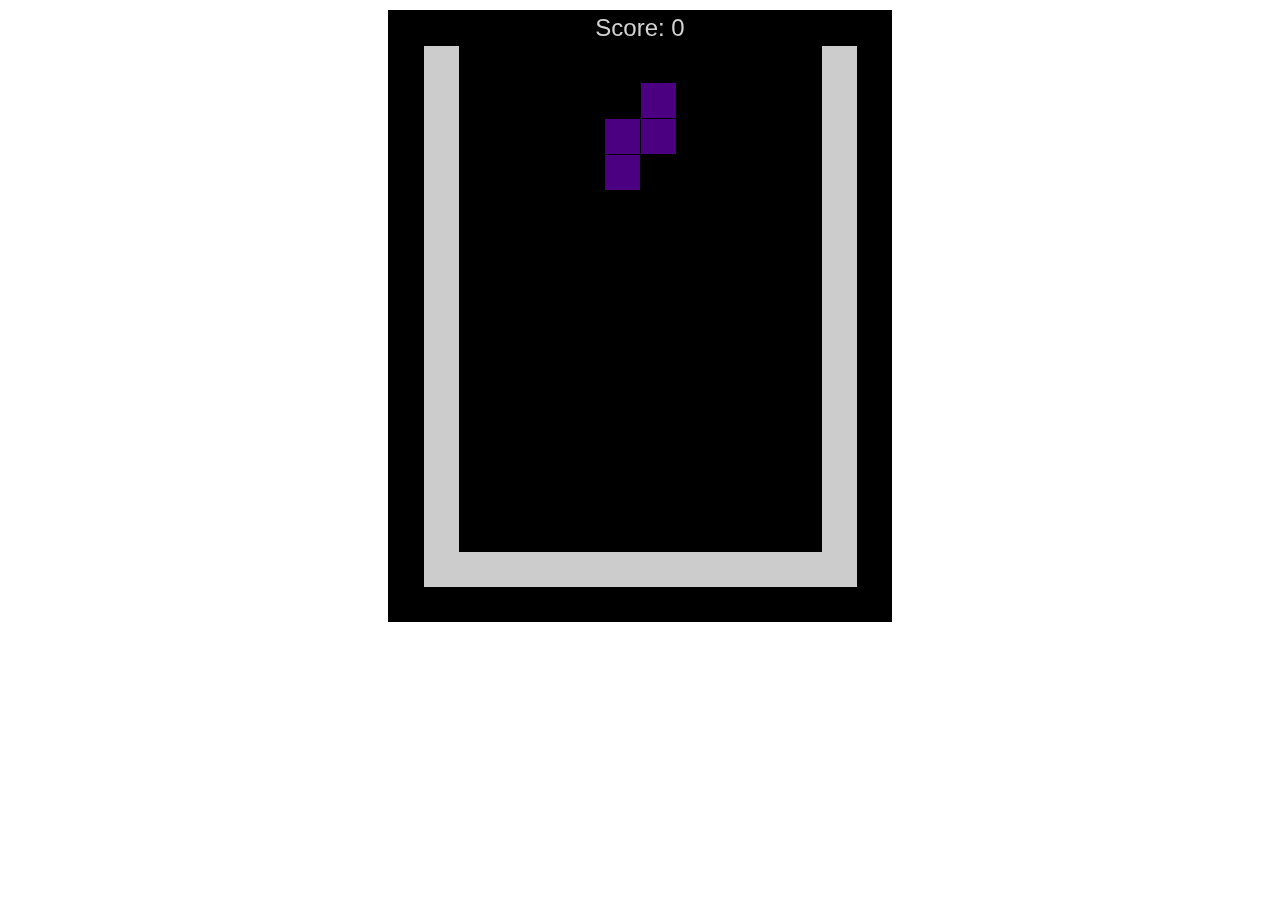
<file: index.html>
<!DOCTYPE html>
<html>
  <head>
    <title>Tetrominoes</title>

    <link rel="stylesheet" type="text/css" href="stylesheets/game.css" />
    <script type="text/javascript" src="lib/jquery.min.js"></script>
    <script type="text/javascript" src="src/app.js"></script>
    <script type="text/javascript" src="src/game.js"></script>
    <script type="text/javascript" src="src/game_state/start_new_game.js"></script>
    <script type="text/javascript" src="src/game_state/playing.js"></script>
    <script type="text/javascript" src="src/game_state/count_lines.js"></script>
    <script type="text/javascript" src="src/game_state/game_over.js"></script>
    <script type="text/javascript" src="src/view.js"></script>
    <script type="text/javascript" src="src/view/well.js"></script>
    <script type="text/javascript" src="src/view/hud.js"></script>
    <script type="text/javascript" src="src/view/blocks.js"></script>
    <script type="text/javascript" src="src/view/player.js"></script>
    <script type="text/javascript" src="src/model.js"></script>
    <script type="text/javascript" src="src/model/well.js"></script>
    <script type="text/javascript" src="src/model/shape.js"></script>
    <script type="text/javascript" src="src/model/player.js"></script>
    <script type="text/javascript" src="src/model/player/placement.js"></script>
    <script type="text/javascript" src="src/util.js"></script>
  </head>
  <body>
    <div>
      <canvas id="mainGame" width="504" height="612"></canvas>
    </div>

    <script type="text/javascript">
      app.start();
    </script>
  </body>
</html>
</file>
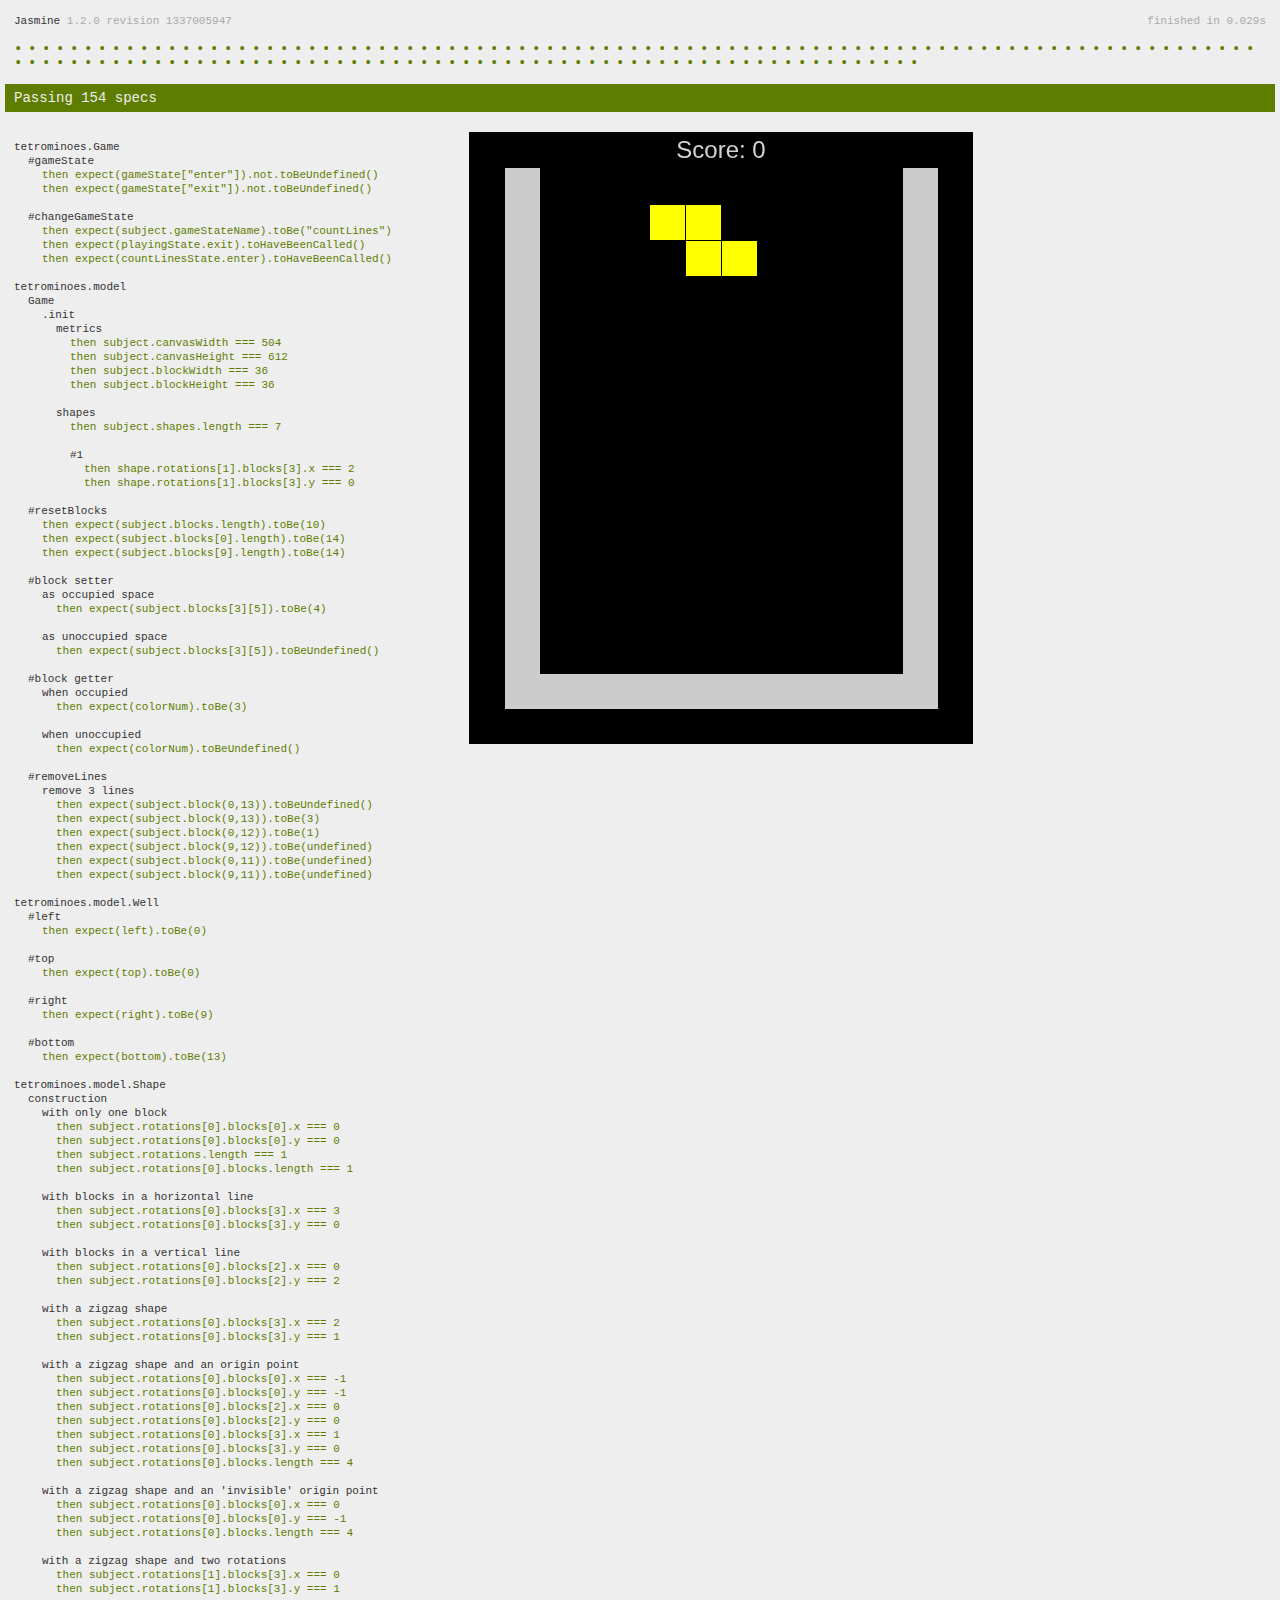
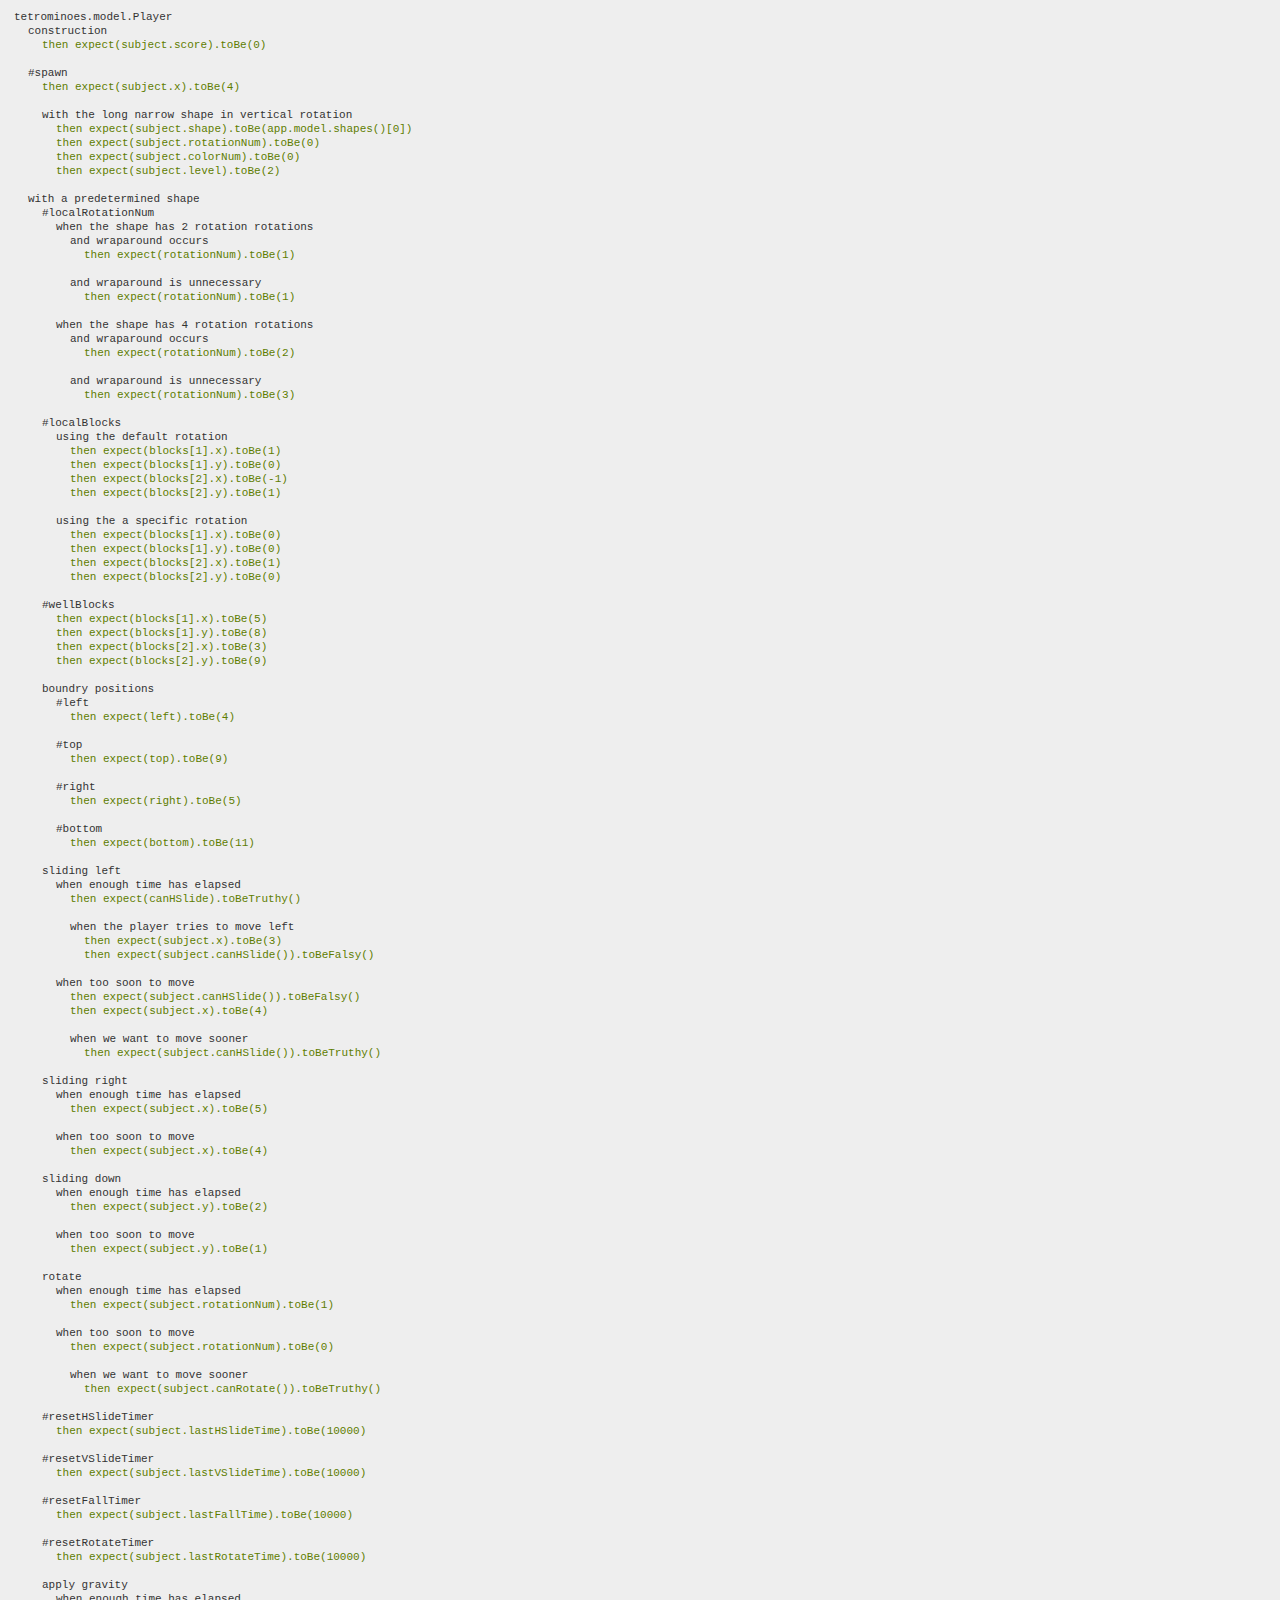
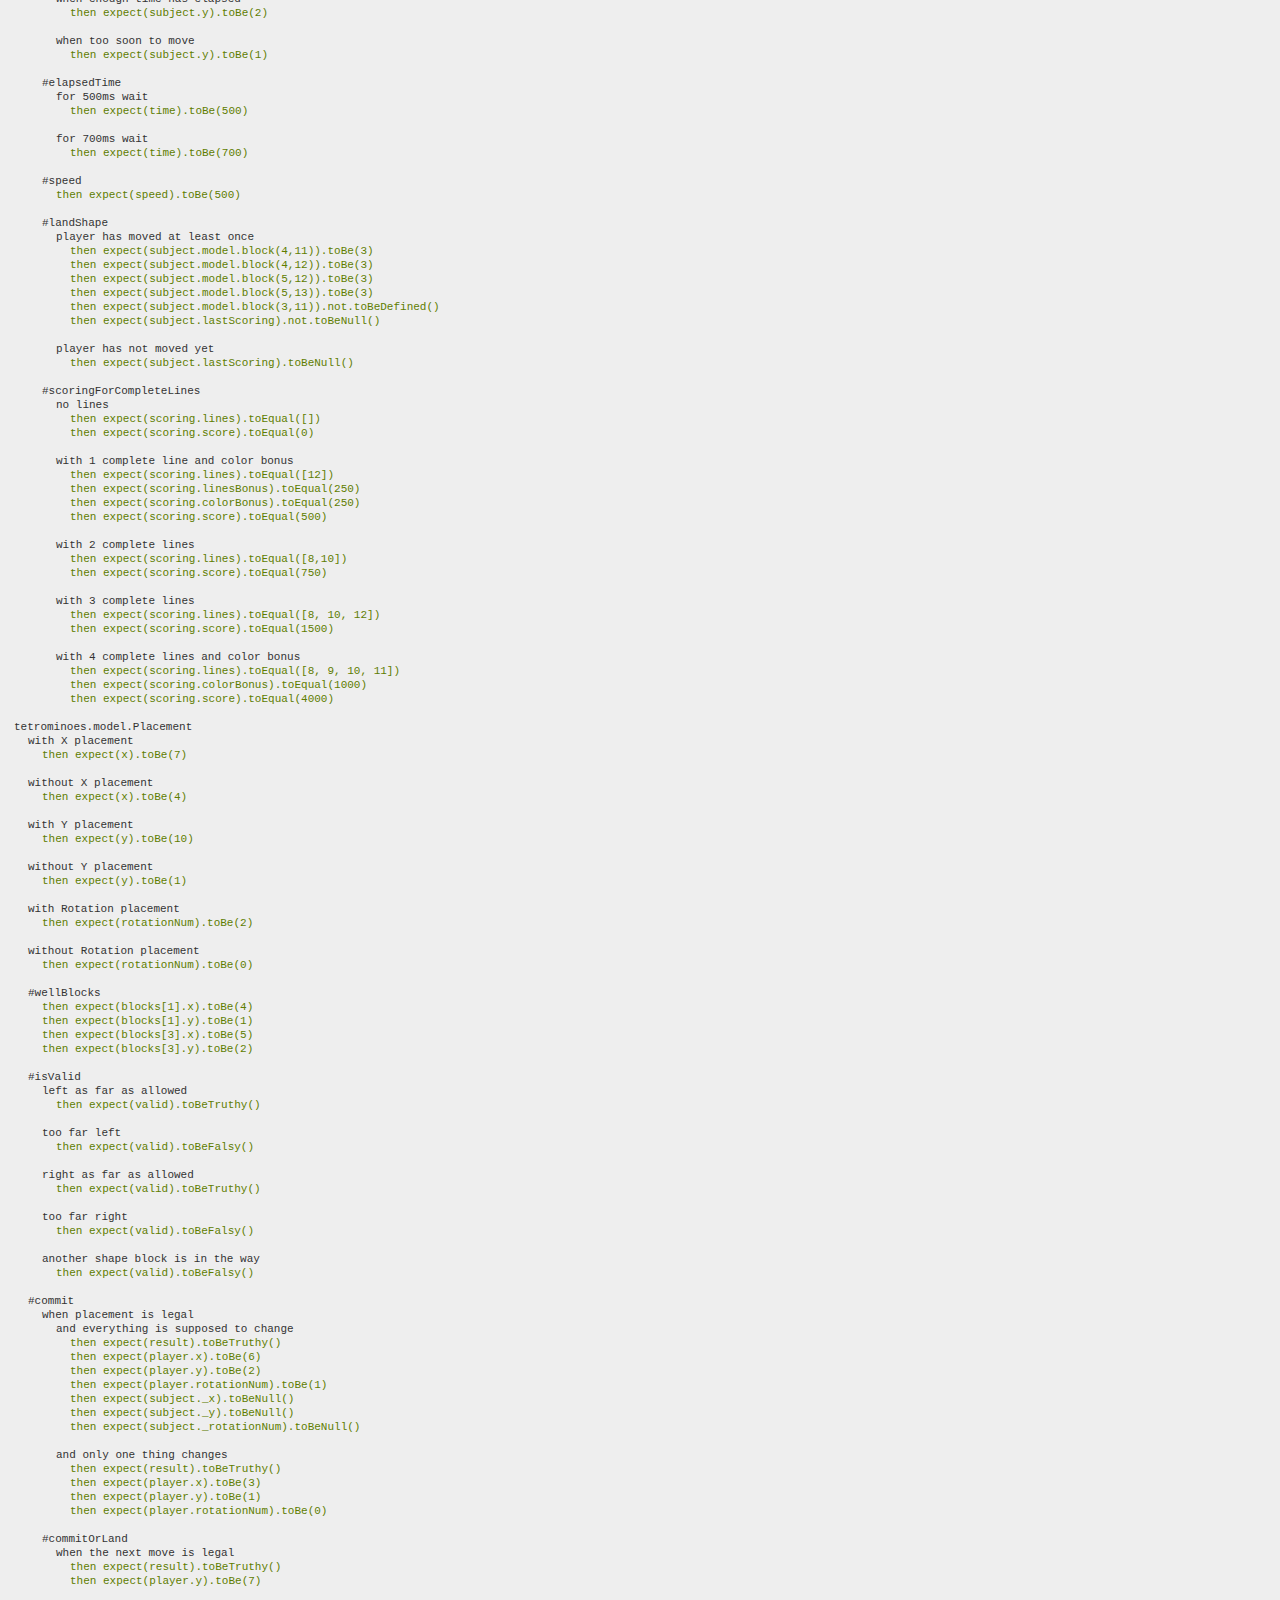
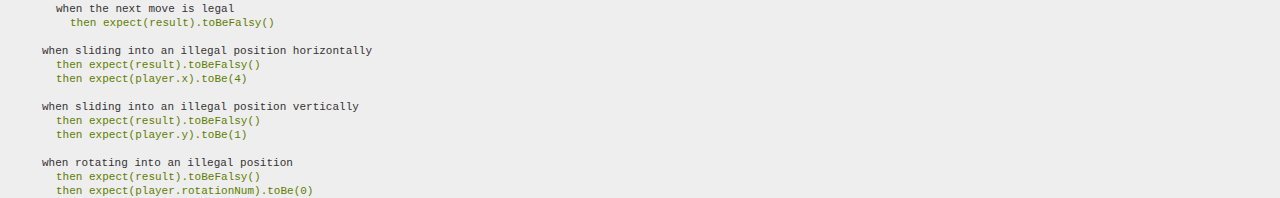
<file: spec_runner.html>
<!DOCTYPE HTML PUBLIC "-//W3C//DTD HTML 4.01 Transitional//EN"
  "http://www.w3.org/TR/html4/loose.dtd">
<html>
<head>
  <title>Jasmine Spec Runner</title>

  <link rel="shortcut icon" type="image/png" href="lib/jasmine-1.2.0/jasmine_favicon.png">
  <link rel="stylesheet" type="text/css" href="lib/jasmine-1.2.0/jasmine.css">
  <script type="text/javascript" src="lib/jasmine-1.2.0/jasmine.js"></script>
  <script type="text/javascript" src="lib/jasmine-1.2.0/jasmine-html.js"></script>
  <script type="text/javascript" src="lib/jasmine-given.js"></script>

  <!-- include source files here... -->
  <script type="text/javascript" src="lib/jquery.min.js"></script>
  <script type="text/javascript" src="src/app.js"></script>
  <script type="text/javascript" src="src/game.js"></script>
  <script type="text/javascript" src="src/game_state/start_new_game.js"></script>
  <script type="text/javascript" src="src/game_state/playing.js"></script>
  <script type="text/javascript" src="src/game_state/count_lines.js"></script>
  <script type="text/javascript" src="src/game_state/game_over.js"></script>
  <script type="text/javascript" src="src/view.js"></script>
  <script type="text/javascript" src="src/view/well.js"></script>
  <script type="text/javascript" src="src/view/hud.js"></script>
  <script type="text/javascript" src="src/view/blocks.js"></script>
  <script type="text/javascript" src="src/view/player.js"></script>
  <script type="text/javascript" src="src/model.js"></script>
  <script type="text/javascript" src="src/model/well.js"></script>
  <script type="text/javascript" src="src/model/shape.js"></script>
  <script type="text/javascript" src="src/model/player.js"></script>
  <script type="text/javascript" src="src/model/player/placement.js"></script>
  <script type="text/javascript" src="src/util.js"></script>

  <!-- include spec files here... -->
  <script type="text/javascript" src="spec/helpers/spec_helper.js"></script>
  <script type="text/javascript" src="spec/game_spec.js"></script>
  <script type="text/javascript" src="spec/game_state/playing_spec.js"></script>
  <script type="text/javascript" src="spec/game_state/count_lines_spec.js"></script>
  <script type="text/javascript" src="spec/model_spec.js"></script>
  <script type="text/javascript" src="spec/model/well_spec.js"></script>
  <script type="text/javascript" src="spec/model/shape_spec.js"></script>
  <script type="text/javascript" src="spec/model/player_spec.js"></script>
  <script type="text/javascript" src="spec/model/player/placement_spec.js"></script>

  <script type="text/javascript">
    (function() {
      var jasmineEnv = jasmine.getEnv();
      jasmineEnv.updateInterval = 1000;

      var htmlReporter = new jasmine.HtmlReporter();

      jasmineEnv.addReporter(htmlReporter);

      jasmineEnv.specFilter = function(spec) {
        return htmlReporter.specFilter(spec);
      };

      var currentWindowOnload = window.onload;

      window.onload = function() {
        if (currentWindowOnload) {
          currentWindowOnload();
        }
        execJasmine();
        $('.jasmine_reporter .results')
          .css('float', 'left')
          .after('<div>' +
                 '<canvas style="margin: 20px;" id="mainGame" width="504" height="612"><\/canvas>' +
                 '<\/div>');

        app.start();
      };

      function execJasmine() {
        jasmineEnv.execute();
      }

    })();
  </script>

</head>

<body>
</body>
</html>
</file>
<file: stylesheets/game.css>
canvas#mainGame {
    display: block;
    margin: auto;
}

body {
  margin: 0px;
  padding: 10px;
}
</file>
<file: lib/jasmine-1.2.0/jasmine.css>
body { background-color: #eeeeee; padding: 0; margin: 5px; overflow-y: scroll; }

#HTMLReporter { font-size: 11px; font-family: Monaco, "Lucida Console", monospace; line-height: 14px; color: #333333; }
#HTMLReporter a { text-decoration: none; }
#HTMLReporter a:hover { text-decoration: underline; }
#HTMLReporter p, #HTMLReporter h1, #HTMLReporter h2, #HTMLReporter h3, #HTMLReporter h4, #HTMLReporter h5, #HTMLReporter h6 { margin: 0; line-height: 14px; }
#HTMLReporter .banner, #HTMLReporter .symbolSummary, #HTMLReporter .summary, #HTMLReporter .resultMessage, #HTMLReporter .specDetail .description, #HTMLReporter .alert .bar, #HTMLReporter .stackTrace { padding-left: 9px; padding-right: 9px; }
#HTMLReporter #jasmine_content { position: fixed; right: 100%; }
#HTMLReporter .version { color: #aaaaaa; }
#HTMLReporter .banner { margin-top: 14px; }
#HTMLReporter .duration { color: #aaaaaa; float: right; }
#HTMLReporter .symbolSummary { overflow: hidden; *zoom: 1; margin: 14px 0; }
#HTMLReporter .symbolSummary li { display: block; float: left; height: 7px; width: 14px; margin-bottom: 7px; font-size: 16px; }
#HTMLReporter .symbolSummary li.passed { font-size: 14px; }
#HTMLReporter .symbolSummary li.passed:before { color: #5e7d00; content: "\02022"; }
#HTMLReporter .symbolSummary li.failed { line-height: 9px; }
#HTMLReporter .symbolSummary li.failed:before { color: #b03911; content: "x"; font-weight: bold; margin-left: -1px; }
#HTMLReporter .symbolSummary li.skipped { font-size: 14px; }
#HTMLReporter .symbolSummary li.skipped:before { color: #bababa; content: "\02022"; }
#HTMLReporter .symbolSummary li.pending { line-height: 11px; }
#HTMLReporter .symbolSummary li.pending:before { color: #aaaaaa; content: "-"; }
#HTMLReporter .bar { line-height: 28px; font-size: 14px; display: block; color: #eee; }
#HTMLReporter .runningAlert { background-color: #666666; }
#HTMLReporter .skippedAlert { background-color: #aaaaaa; }
#HTMLReporter .skippedAlert:first-child { background-color: #333333; }
#HTMLReporter .skippedAlert:hover { text-decoration: none; color: white; text-decoration: underline; }
#HTMLReporter .passingAlert { background-color: #a6b779; }
#HTMLReporter .passingAlert:first-child { background-color: #5e7d00; }
#HTMLReporter .failingAlert { background-color: #cf867e; }
#HTMLReporter .failingAlert:first-child { background-color: #b03911; }
#HTMLReporter .results { margin-top: 14px; }
#HTMLReporter #details { display: none; }
#HTMLReporter .resultsMenu, #HTMLReporter .resultsMenu a { background-color: #fff; color: #333333; }
#HTMLReporter.showDetails .summaryMenuItem { font-weight: normal; text-decoration: inherit; }
#HTMLReporter.showDetails .summaryMenuItem:hover { text-decoration: underline; }
#HTMLReporter.showDetails .detailsMenuItem { font-weight: bold; text-decoration: underline; }
#HTMLReporter.showDetails .summary { display: none; }
#HTMLReporter.showDetails #details { display: block; }
#HTMLReporter .summaryMenuItem { font-weight: bold; text-decoration: underline; }
#HTMLReporter .summary { margin-top: 14px; }
#HTMLReporter .summary .suite .suite, #HTMLReporter .summary .specSummary { margin-left: 14px; }
#HTMLReporter .summary .specSummary.passed a { color: #5e7d00; }
#HTMLReporter .summary .specSummary.failed a { color: #b03911; }
#HTMLReporter .description + .suite { margin-top: 0; }
#HTMLReporter .suite { margin-top: 14px; }
#HTMLReporter .suite a { color: #333333; }
#HTMLReporter #details .specDetail { margin-bottom: 28px; }
#HTMLReporter #details .specDetail .description { display: block; color: white; background-color: #b03911; }
#HTMLReporter .resultMessage { padding-top: 14px; color: #333333; }
#HTMLReporter .resultMessage span.result { display: block; }
#HTMLReporter .stackTrace { margin: 5px 0 0 0; max-height: 224px; overflow: auto; line-height: 18px; color: #666666; border: 1px solid #ddd; background: white; white-space: pre; }

#TrivialReporter { padding: 8px 13px; position: absolute; top: 0; bottom: 0; left: 0; right: 0; overflow-y: scroll; background-color: white; font-family: "Helvetica Neue Light", "Lucida Grande", "Calibri", "Arial", sans-serif; /*.resultMessage {*/ /*white-space: pre;*/ /*}*/ }
#TrivialReporter a:visited, #TrivialReporter a { color: #303; }
#TrivialReporter a:hover, #TrivialReporter a:active { color: blue; }
#TrivialReporter .run_spec { float: right; padding-right: 5px; font-size: .8em; text-decoration: none; }
#TrivialReporter .banner { color: #303; background-color: #fef; padding: 5px; }
#TrivialReporter .logo { float: left; font-size: 1.1em; padding-left: 5px; }
#TrivialReporter .logo .version { font-size: .6em; padding-left: 1em; }
#TrivialReporter .runner.running { background-color: yellow; }
#TrivialReporter .options { text-align: right; font-size: .8em; }
#TrivialReporter .suite { border: 1px outset gray; margin: 5px 0; padding-left: 1em; }
#TrivialReporter .suite .suite { margin: 5px; }
#TrivialReporter .suite.passed { background-color: #dfd; }
#TrivialReporter .suite.failed { background-color: #fdd; }
#TrivialReporter .spec { margin: 5px; padding-left: 1em; clear: both; }
#TrivialReporter .spec.failed, #TrivialReporter .spec.passed, #TrivialReporter .spec.skipped { padding-bottom: 5px; border: 1px solid gray; }
#TrivialReporter .spec.failed { background-color: #fbb; border-color: red; }
#TrivialReporter .spec.passed { background-color: #bfb; border-color: green; }
#TrivialReporter .spec.skipped { background-color: #bbb; }
#TrivialReporter .messages { border-left: 1px dashed gray; padding-left: 1em; padding-right: 1em; }
#TrivialReporter .passed { background-color: #cfc; display: none; }
#TrivialReporter .failed { background-color: #fbb; }
#TrivialReporter .skipped { color: #777; background-color: #eee; display: none; }
#TrivialReporter .resultMessage span.result { display: block; line-height: 2em; color: black; }
#TrivialReporter .resultMessage .mismatch { color: black; }
#TrivialReporter .stackTrace { white-space: pre; font-size: .8em; margin-left: 10px; max-height: 5em; overflow: auto; border: 1px inset red; padding: 1em; background: #eef; }
#TrivialReporter .finished-at { padding-left: 1em; font-size: .6em; }
#TrivialReporter.show-passed .passed, #TrivialReporter.show-skipped .skipped { display: block; }
#TrivialReporter #jasmine_content { position: fixed; right: 100%; }
#TrivialReporter .runner { border: 1px solid gray; display: block; margin: 5px 0; padding: 2px 0 2px 10px; }
</file>
